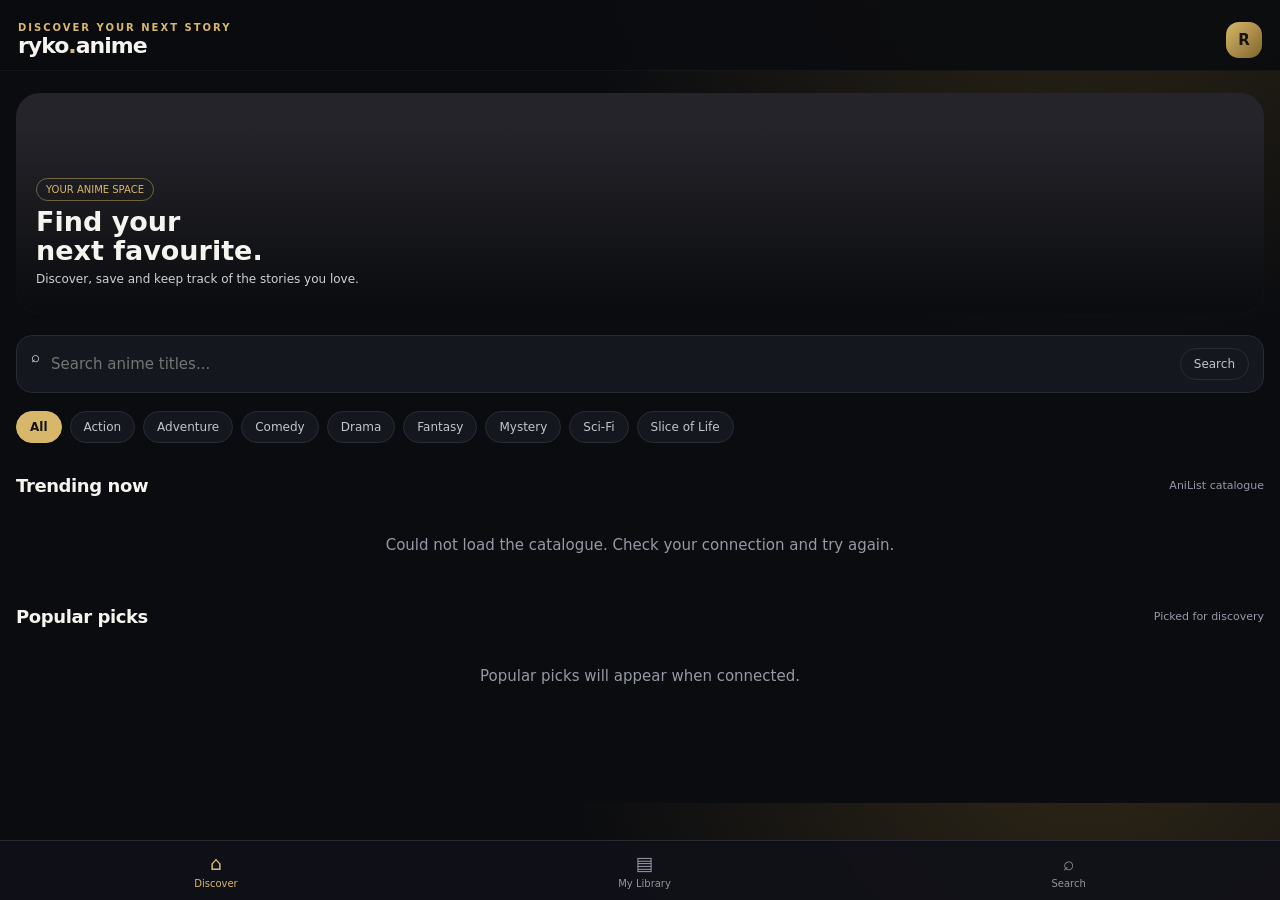
<file: anime-android/app/src/main/assets/index.html>
<!doctype html>
<html lang="en"><head><meta charset="utf-8"><meta name="viewport" content="width=device-width,initial-scale=1,maximum-scale=1,user-scalable=no"><meta name="theme-color" content="#0b0c10"><title>Ryko Anime</title>
<style>
:root{--bg:#0b0c10;--panel:#15171e;--panel2:#1c1f28;--gold:#d7b86a;--muted:#9699a6;--line:#292c36;--white:#f5f4ef}*{box-sizing:border-box}body{margin:0;background:radial-gradient(ellipse at 85% -10%,#302817 0,transparent 34%),var(--bg);color:var(--white);font:15px system-ui,-apple-system,sans-serif;padding-bottom:90px}button,input{font:inherit}header{padding:22px 18px 12px;display:flex;align-items:center;justify-content:space-between;position:sticky;top:0;background:#0b0c10ed;backdrop-filter:blur(18px);z-index:5;border-bottom:1px solid #ffffff0a}.brand{font-size:22px;font-weight:800;letter-spacing:-1px}.brand span{color:var(--gold)}.eyebrow{color:var(--gold);font-size:10px;letter-spacing:2px;font-weight:800}.avatar{width:36px;height:36px;border-radius:13px;background:linear-gradient(135deg,#d7b86a,#80652c);display:grid;place-items:center;color:#17130a;font-weight:900}.wrap{padding:16px 16px 0}.hero{min-height:220px;border-radius:24px;overflow:hidden;position:relative;background:#24242a center/cover;display:flex;align-items:end;padding:20px;margin:6px 0 22px}.hero:after{content:"";position:absolute;inset:0;background:linear-gradient(0deg,#090a0df2,transparent 85%)}.hero-content{position:relative;z-index:1;max-width:80%}.hero h1{font-size:27px;line-height:1.05;margin:7px 0}.hero p{color:#d0d0d0;font-size:12px;margin:7px 0}.pill{border:1px solid #d7b86a77;color:var(--gold);border-radius:20px;padding:5px 9px;font-size:10px;display:inline-block}.section-head{display:flex;align-items:center;justify-content:space-between;margin:24px 0 12px}.section-head h2{font-size:18px;margin:0;letter-spacing:-.4px}.sub{font-size:11px;color:var(--muted)}.search{display:flex;gap:9px;background:var(--panel);border:1px solid var(--line);padding:12px 14px;border-radius:16px;margin:8px 0 18px}.search input{background:none;border:0;outline:0;color:white;width:100%}.chips{display:flex;gap:8px;overflow:auto;padding-bottom:8px;scrollbar-width:none}.chip{white-space:nowrap;border:1px solid var(--line);background:var(--panel);color:#c4c5cc;border-radius:20px;padding:8px 13px;font-size:12px}.chip.active{background:#d7b86a;color:#15130e;border-color:#d7b86a;font-weight:700}.grid{display:grid;grid-template-columns:repeat(2,minmax(0,1fr));gap:13px}.card{min-width:0;background:var(--panel);border:1px solid #ffffff0b;border-radius:17px;overflow:hidden;position:relative}.cover{width:100%;aspect-ratio:3/4;object-fit:cover;background:#242630;display:block}.card-body{padding:10px}.card-title{font-weight:700;font-size:13px;line-height:1.25;display:-webkit-box;-webkit-line-clamp:2;-webkit-box-orient:vertical;overflow:hidden;min-height:33px}.meta{color:var(--muted);font-size:10px;margin-top:6px}.score{color:var(--gold)}.fav{position:absolute;top:8px;right:8px;border:0;border-radius:50%;width:32px;height:32px;background:#111c;color:white;font-size:17px}.tabs{position:fixed;z-index:10;bottom:0;left:0;right:0;background:#111218ed;backdrop-filter:blur(20px);border-top:1px solid var(--line);display:flex;justify-content:space-around;padding:10px 4px calc(10px + env(safe-area-inset-bottom))}.tab{border:0;background:none;color:#9295a1;font-size:10px;display:grid;gap:4px;justify-items:center}.tab b{font-size:19px;font-weight:500}.tab.active{color:var(--gold)}.empty,.loading{color:var(--muted);padding:28px;text-align:center;grid-column:1/-1}.detail{position:fixed;inset:0;background:#090a0df5;z-index:20;overflow:auto;padding:18px;display:none}.detail.open{display:block}.close{border:1px solid var(--line);background:var(--panel);color:white;border-radius:12px;padding:9px 13px}.detail img{width:130px;border-radius:16px;float:left;margin:16px 16px 12px 0}.detail h2{margin:18px 0 8px}.detail p{color:#c4c5cc;line-height:1.6;font-size:13px}.action{background:var(--gold);color:#17130a;border:0;border-radius:13px;padding:11px 14px;font-weight:800;margin:5px 6px 5px 0}.ghost{background:var(--panel2);color:white;border:1px solid var(--line);border-radius:13px;padding:11px 14px}.hide{display:none!important}
</style></head><body>
<header><div><div class="eyebrow">DISCOVER YOUR NEXT STORY</div><div class="brand">ryko<span>.</span>anime</div></div><div class="avatar">R</div></header>
<main class="wrap" id="home">
<div class="hero" id="hero"><div class="hero-content"><span class="pill">YOUR ANIME SPACE</span><h1>Find your<br>next favourite.</h1><p>Discover, save and keep track of the stories you love.</p></div></div>
<div class="search">⌕ <input id="query" placeholder="Search anime titles..." autocomplete="off"><button id="searchBtn" class="chip">Search</button></div>
<div class="chips" id="genres"><button class="chip active" data-genre="">All</button><button class="chip" data-genre="Action">Action</button><button class="chip" data-genre="Adventure">Adventure</button><button class="chip" data-genre="Comedy">Comedy</button><button class="chip" data-genre="Drama">Drama</button><button class="chip" data-genre="Fantasy">Fantasy</button><button class="chip" data-genre="Mystery">Mystery</button><button class="chip" data-genre="Sci-Fi">Sci-Fi</button><button class="chip" data-genre="Slice of Life">Slice of Life</button></div>
<section><div class="section-head"><h2 id="sectionTitle">Trending now</h2><span class="sub" id="resultCount">AniList catalogue</span></div><div class="grid" id="results"><div class="loading">Loading anime…</div></div></section>
<section id="seasonSection"><div class="section-head"><h2>Popular picks</h2><span class="sub">Picked for discovery</span></div><div class="grid" id="popular"></div></section>
</main>
<main class="wrap hide" id="library"><div class="section-head"><h2>Your library</h2><span class="sub">Saved on this device</span></div><div class="chips"><button class="chip active" data-filter="all">All saved</button><button class="chip" data-filter="watching">Watching</button><button class="chip" data-filter="completed">Completed</button><button class="chip" data-filter="planning">Plan to watch</button></div><div class="grid" id="savedGrid"></div></main>
<nav class="tabs"><button class="tab active" data-page="home"><b>⌂</b>Discover</button><button class="tab" data-page="library"><b>▤</b>My Library</button><button class="tab" data-page="search"><b>⌕</b>Search</button></nav>
<div class="detail" id="detail"><button class="close" id="closeDetail">← Back</button><div id="detailContent"></div></div>
<script>
const API='https://graphql.anilist.co';let current=[],catalog={},saved=JSON.parse(localStorage.getItem('ryko-saved')||'{}'),activeGenre='',libraryFilter='all';
const q=s=>document.querySelector(s), esc=s=>String(s||'').replace(/[&<>"']/g,c=>({'&':'&amp;','<':'&lt;','>':'&gt;','"':'&quot;',"'":'&#39;'}[c]));
async function gql(query,variables={}){const r=await fetch(API,{method:'POST',headers:{'Content-Type':'application/json','Accept':'application/json'},body:JSON.stringify({query,variables})});if(!r.ok)throw Error('Catalogue unavailable');return (await r.json()).data}
const fields='id title { romaji english native } coverImage { extraLarge large } bannerImage averageScore episodes seasonYear genres description format status siteUrl trailer { site id }';
function card(a){let title=a.title.english||a.title.romaji;return '<article class="card" data-id="'+a.id+'"><img class="cover" loading="lazy" src="'+(a.coverImage.large||'')+'" alt="'+esc(title)+'"><button class="fav" data-fav="'+a.id+'">'+(saved[a.id]?'♥':'♡')+'</button><div class="card-body"><div class="card-title">'+esc(title)+'</div><div class="meta"><span class="score">★ '+(a.averageScore? a.averageScore+'%':'—')+'</span> · '+(a.seasonYear||'TBA')+' · '+esc(a.format||'Anime')+'</div></div></article>'}
async function load(query='',genre=''){q('#results').innerHTML='<div class="loading">Finding anime…</div>';try{let filter=query?{search:query,type:'ANIME',isAdult:false,genre_in:genre?[genre]:undefined,sort:['SEARCH_MATCH'] }:{type:'ANIME',isAdult:false,genre_in:genre?[genre]:undefined,sort:['TRENDING_DESC']};let d=await gql('query ($search:String,$type:MediaType,$isAdult:Boolean,$genre_in:[String],$sort:[MediaSort]) { Page(perPage:20) { media(search:$search,type:$type,isAdult:$isAdult,genre_in:$genre_in,sort:$sort) {'+fields+'} } }',filter);current=d.Page.media;current.forEach(a=>catalog[a.id]=a);q('#results').innerHTML=current.map(card).join('')||'<div class="empty">No titles found. Try another search.</div>';q('#resultCount').textContent=current.length+' titles';q('#sectionTitle').textContent=query?'Search results':genre?genre+' anime':'Trending now';}catch(e){q('#results').innerHTML='<div class="empty">Could not load the catalogue. Check your connection and try again.</div>'}}
async function popular(){try{let d=await gql('query { Page(perPage:6) { media(type:ANIME,isAdult:false,sort:SCORE_DESC) {'+fields+'} } }');d.Page.media.forEach(a=>catalog[a.id]=a);q('#popular').innerHTML=d.Page.media.map(card).join('')}catch(e){q('#popular').innerHTML='<div class="empty">Popular picks will appear when connected.</div>'}}
function persist(){localStorage.setItem('ryko-saved',JSON.stringify(saved));}
function toggleSave(id){let a=catalog[id]||current.find(x=>x.id==id);if(saved[id])delete saved[id];else if(a)saved[id]={...a,progress:0,status:'planning'};persist();renderSaved();load(q('#query').value,activeGenre)}
function renderSaved(){let arr=Object.values(saved).filter(a=>libraryFilter==='all'||a.status===libraryFilter);q('#savedGrid').innerHTML=arr.map(card).join('')||'<div class="empty">Your library is empty. Save a title with the ♡ button.</div>'}
async function openDetail(id){let a=catalog[id]||current.find(x=>x.id==id)||saved[id];if(!a){try{let d=await gql('query ($id:Int){Media(id:$id,type:ANIME){'+fields+'}}',{id:+id});a=d.Media}catch(e){return}}q('#detailContent').innerHTML='<img src="'+a.coverImage.extraLarge+'" alt=""><h2>'+esc(a.title.english||a.title.romaji)+'</h2><div class="meta">★ '+(a.averageScore||'—')+' · '+(a.seasonYear||'TBA')+' · '+esc(a.format||'Anime')+' · '+(a.episodes||'?')+' episodes</div><p>'+esc((a.description||'No synopsis available.').replace(/<[^>]*>/g,' '))+'</p><p>'+esc((a.genres||[]).join(' · '))+'</p><button class="action" id="saveDetail">'+(saved[a.id]?'Saved ♥':'Add to library ♡')+'</button><button class="ghost" id="progressBtn">Update progress</button><button class="ghost" id="aniBtn">AniList details ↗</button>'+(a.trailer&&a.trailer.site==='youtube'?'<button class="ghost" id="trailerBtn">Trailer ↗</button>':'');q('#detail').classList.add('open');q('#saveDetail').onclick=()=>{toggleSave(a.id);q('#saveDetail').textContent=saved[a.id]?'Saved ♥':'Add to library ♡'};q('#progressBtn').onclick=()=>{if(!saved[a.id])saved[a.id]={...a,progress:0,status:'watching'};let p=prompt('Episodes watched (0-'+(a.episodes||999)+')',saved[a.id].progress||0);if(p!==null){saved[a.id].progress=Math.max(0,parseInt(p)||0);saved[a.id].status=a.episodes&&saved[a.id].progress>=a.episodes?'completed':'watching';persist();renderSaved()}};q('#aniBtn').onclick=()=>window.location.href=a.siteUrl;q('#trailerBtn')?.addEventListener('click',()=>window.location.href='https://www.youtube.com/watch?v='+a.trailer.id)}
q('#closeDetail').onclick=()=>q('#detail').classList.remove('open');
document.addEventListener('click',e=>{let f=e.target.closest('[data-fav]'),c=e.target.closest('.card');if(f){e.stopPropagation();toggleSave(+f.dataset.fav)}else if(c)openDetail(+c.dataset.id)});
q('#searchBtn').onclick=()=>load(q('#query').value,activeGenre);q('#query').addEventListener('keydown',e=>{if(e.key==='Enter')load(q('#query').value,activeGenre)});
q('#genres').onclick=e=>{let b=e.target.closest('[data-genre]');if(!b)return;activeGenre=b.dataset.genre;q('#genres').querySelectorAll('.chip').forEach(x=>x.classList.toggle('active',x===b));load(q('#query').value,activeGenre)};
document.querySelectorAll('.tab').forEach(b=>b.onclick=()=>{document.querySelectorAll('.tab').forEach(x=>x.classList.toggle('active',x===b));let page=b.dataset.page;if(page==='search'){q('#query').focus();return}q('#home').classList.toggle('hide',page!=='home');q('#library').classList.toggle('hide',page!=='library');if(page==='library')renderSaved()});
document.querySelectorAll('[data-filter]').forEach(b=>b.onclick=()=>{libraryFilter=b.dataset.filter;document.querySelectorAll('[data-filter]').forEach(x=>x.classList.toggle('active',x===b));renderSaved()});
load();popular();
</script></body></html>
</file>
